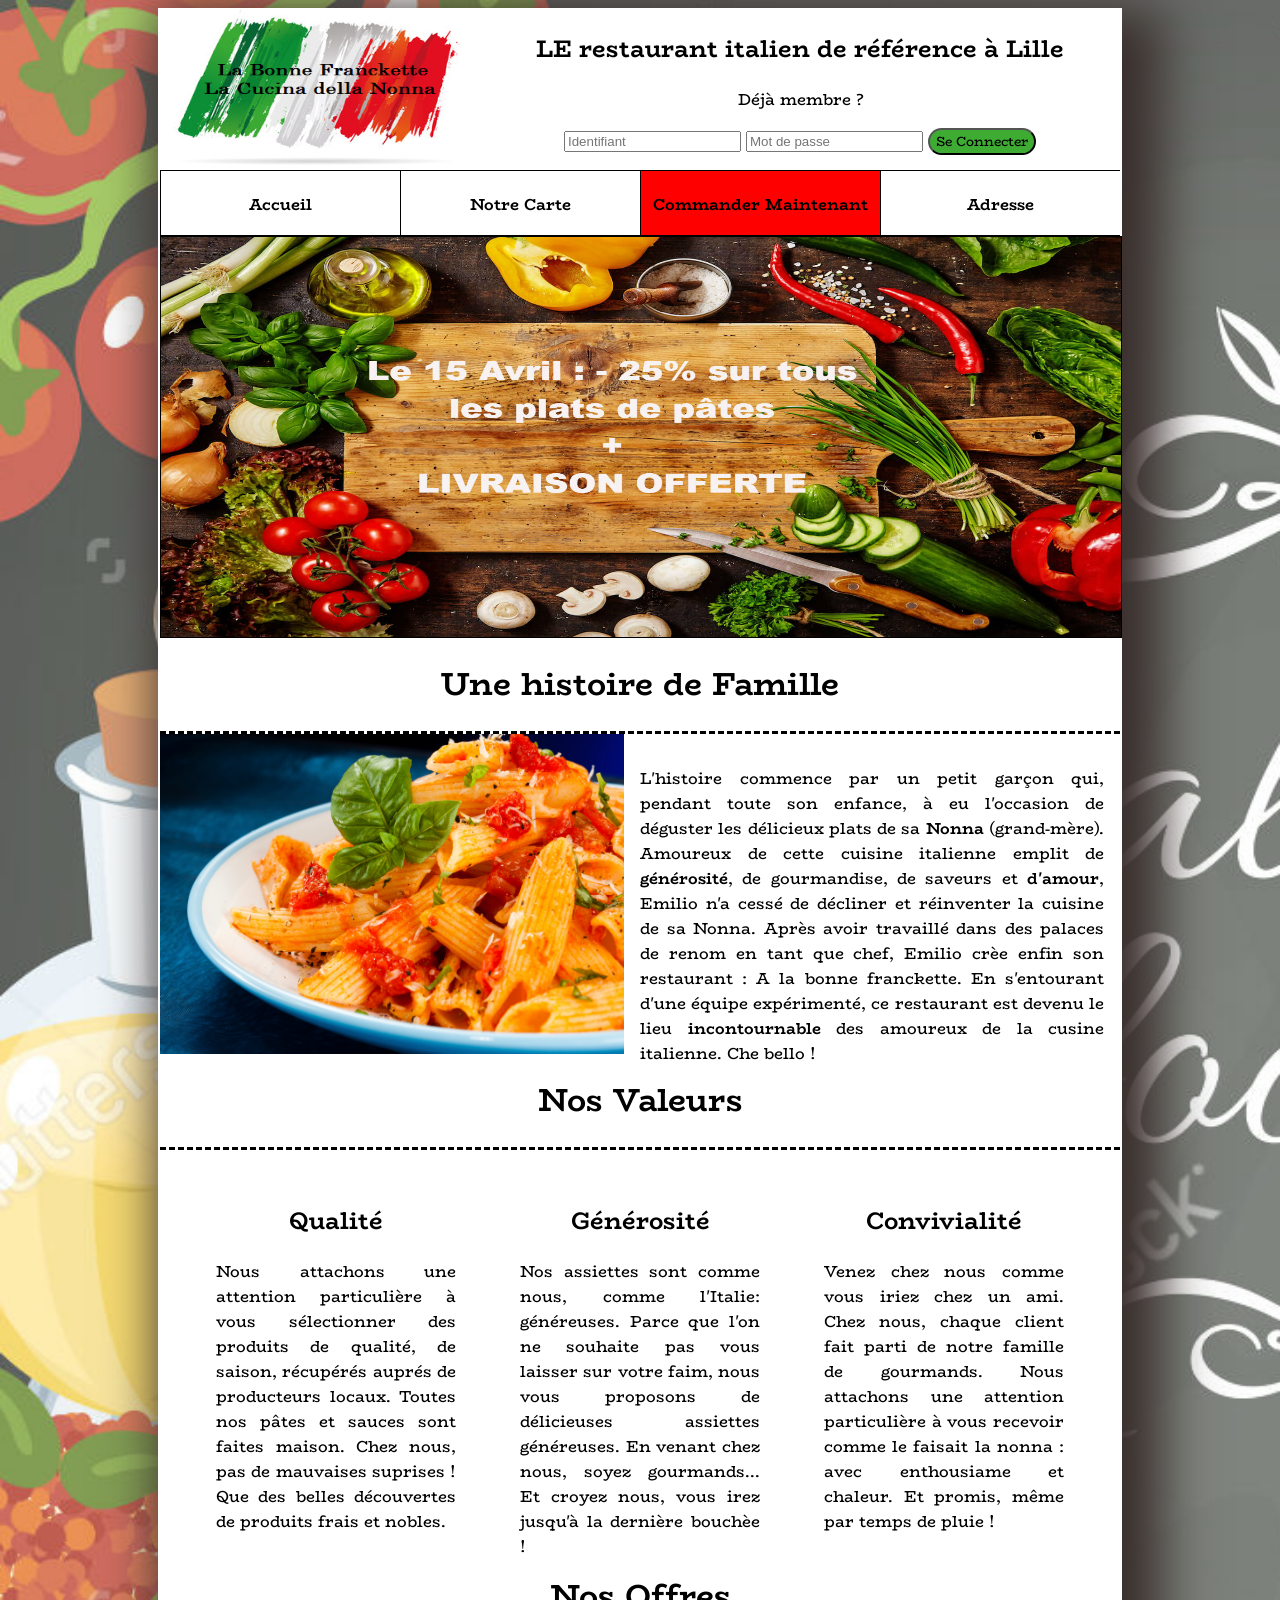
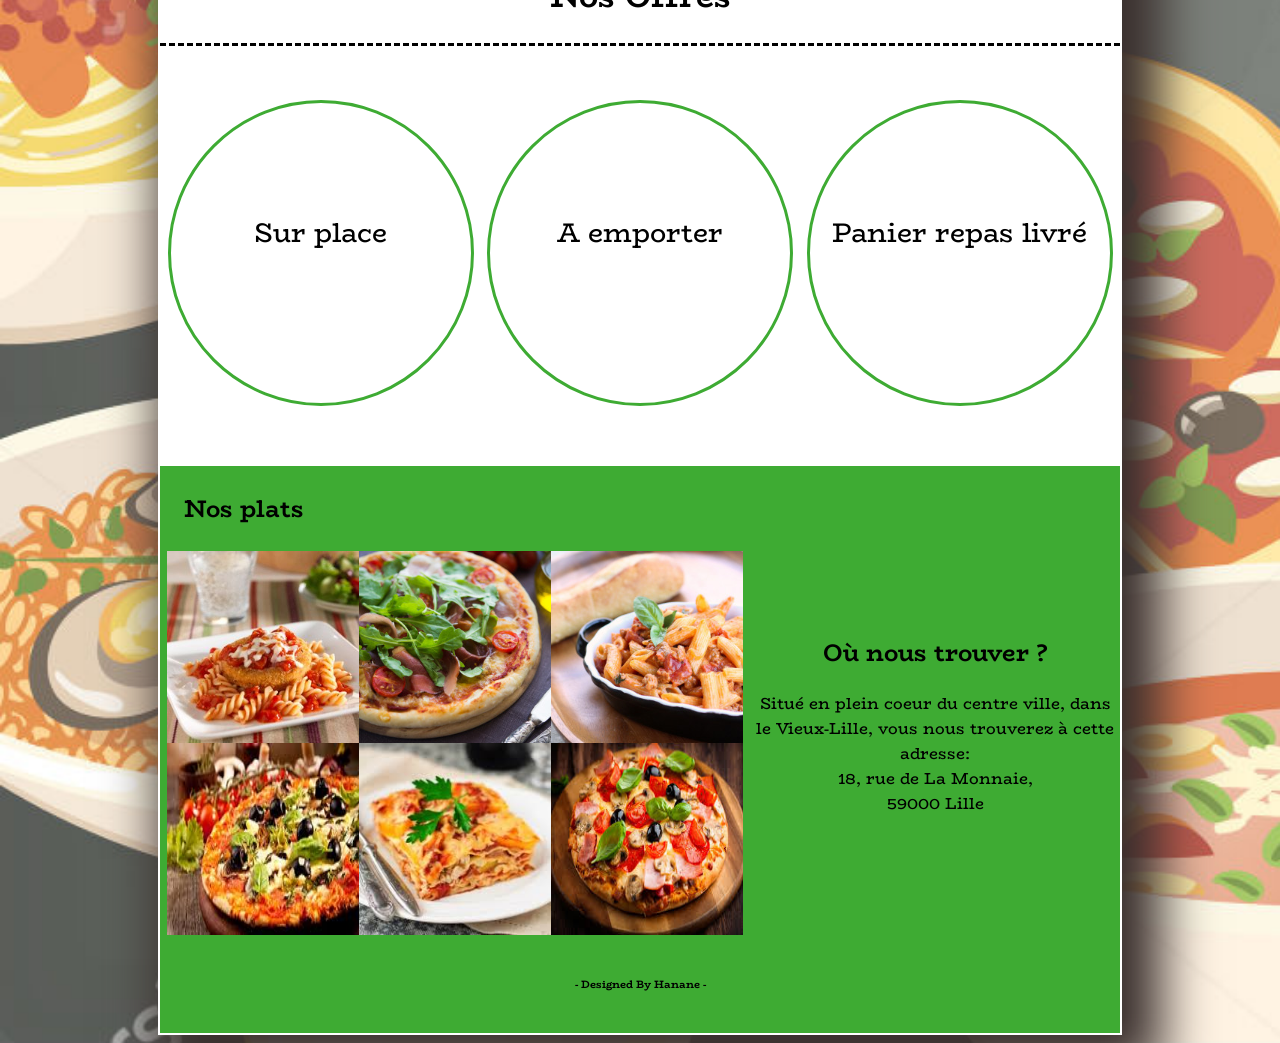
<file: index.html>
<!DOCTYPE html>
<html>
  <head>
    <link href="https://fonts.googleapis.com/css?family=BioRhyme" rel="stylesheet">
    <link rel="stylesheet" href="resto.css">
    <meta charset="utf-8">
    <title>Restaurant Italien</title>
  </head>
  <body>
    <center><div class="cadrePrincipal">
<div class="entete">
  <div class="logo">
    <img src="Images/logo.png" alt="Logo du restaurant" width="100%" height="100%">
  </div>
  <div class="authentification">
<h2>LE restaurant italien de référence à Lille</h2>
<p>Déjà membre ?</p>
<form method="post" action="pageCommande.html" method="post">
<input type="text" name="Pseudo" placeholder="Identifiant">
<input type="password" name="motDePasse" placeholder="Mot de passe">
<input type="submit" name="envoyer" value="Se Connecter" id="submit" >
  </div></form>
</div>
<div class="Menu">
  <div class="onglet1"><a href="RestaurantItalien.html" style="text-decoration:none; color: black">
<h4>Accueil</h4></a>
  </div>
  <div class="onglet2"><a href="menu.html"style="text-decoration:none; color: black">
<h4>Notre Carte</h4></a>
  </div>
  <div class="onglet3"><a href="commande.html"style="text-decoration:none; color: black">
<h4>Commander Maintenant</h4></a>
  </div>
  <div class="onglet4"><a href="contact.html"style="text-decoration:none; color: black">
<h4>Adresse</h4></a>
  </div>
</div>
<div class="banniere">
<img src="Images/banniere1.jpg" alt="image promotionelle" width="100%" height="100%">
</div>
<div class="histoire">
  <h1>Une histoire de Famille</h1>
</div>
<div class="Historique">
  <div class="imageHistorique">
    <img src="Images/pasta.jpg" alt="Plat de pâte" width="100%" height="100%">
  </div>
  <div class="textHistorique">
<p>L'histoire commence par un petit garçon qui, pendant toute son enfance, à eu l'occasion de déguster les délicieux plats de sa <strong>Nonna</strong> (grand-mère). Amoureux de cette cuisine italienne emplit de <strong>générosité</strong>, de gourmandise, de saveurs et <strong>d'amour</strong>, Emilio n'a cessé de décliner et réinventer la cuisine de sa Nonna. Après avoir travaillé dans des palaces de renom en tant que chef, Emilio crèe enfin son restaurant : A la bonne franckette.
En s'entourant d'une équipe expérimenté, ce restaurant est devenu le lieu <strong>incontournable</strong> des amoureux de la cusine italienne. Che bello ! </p>
  </div>
</div>
<div class="TitreValeur">
<h1>Nos Valeurs</h1>
</div>
<div class="valeurs">
  <div class="valeur1">
    <center><h2>Qualité</h2></center>
    <p>Nous attachons une attention particulière à vous sélectionner des produits de qualité, de saison, récupérés auprés de producteurs locaux. Toutes nos pâtes et sauces sont faites maison. Chez nous, pas de mauvaises suprises ! Que des belles découvertes de produits frais et nobles. </p>
  </div>
  <div class="valeur2">
    <center><h2>Générosité</h2></center>
    <p>Nos assiettes sont comme nous, comme l'Italie: généreuses. Parce que l'on ne souhaite pas vous laisser sur votre faim, nous vous proposons de délicieuses assiettes généreuses. En venant chez nous, soyez gourmands... Et croyez nous, vous irez jusqu'à la dernière bouchèe !</p>
  </div>
  <div class="valeur3">
    <center><h2>Convivialité</h2></center>
    <p>Venez chez nous comme vous iriez chez un ami. Chez nous, chaque client fait parti de notre famille de gourmands. Nous attachons une attention particulière à vous recevoir comme le faisait la nonna : avec enthousiame et chaleur. Et promis, même par temps de pluie !</p>
  </div>
</div>
<div class="titreOffre">
  <h1>Nos Offres</h1>
</div>
<div class="offre">
<div class="offre1">  <a href="menu.html"style="text-decoration:none; color:black;">
<br/><br/><p>Sur place</p></a>
  </div>
  <div class="offre2"><a href="menu.html"style="text-decoration:none; color:black;">
<br/><br/><p>A emporter</p></a>
  </div>
  <div class="offre3"><a href="menu.html"style="text-decoration:none; color:black;">
<br/><br/><p>Panier repas livré</p></a>
  </div>
</div>
<h2 id="plats">Nos plats</h2>
<div class="footer">

  <div class="imageFoot">

    <div class="foot1">
      <img src="Images/pate3.jpg" alt="photo de pâte" width="100%" height="100%">
    </div>
    <div class="foot2">
      <img src="Images/pizza.jpg" alt="photo de pizza"width="100%" height="100%">
    </div>
    <div class="foot3">
      <img src="Images/pate.jpg" alt="photo de pâtes"width="100%" height="100%">
    </div>
    <div class="foot4">
      <img src="Images/pizza2.jpg" alt="photo de pâtes"width="100%" height="100%">
    </div>
    <div class="foot5">
      <img src="Images/lasagne.jpg" alt="photo de pâtes"width="100%" height="100%">
    </div>
    <div class="foot6">
     <img src="Images/pizza3.jpg" alt="photo de pâtes"width="100%" height="100%">
    </div>
  </div>
  <div class="information">
    <h2 style="text-align:center"; "font-family:'BioRhyme', serif;">Où nous trouver ?</h2>
Situé en plein coeur du centre ville, dans le Vieux-Lille, vous nous trouverez à cette adresse:
<br/>18, rue de La Monnaie,<br/>59000 Lille
  </div>
</div>
<div class="signature">
  <h6>- Designed By Hanane -</h6>
</div>
    </div></center>
  </body>
</html>
</file>
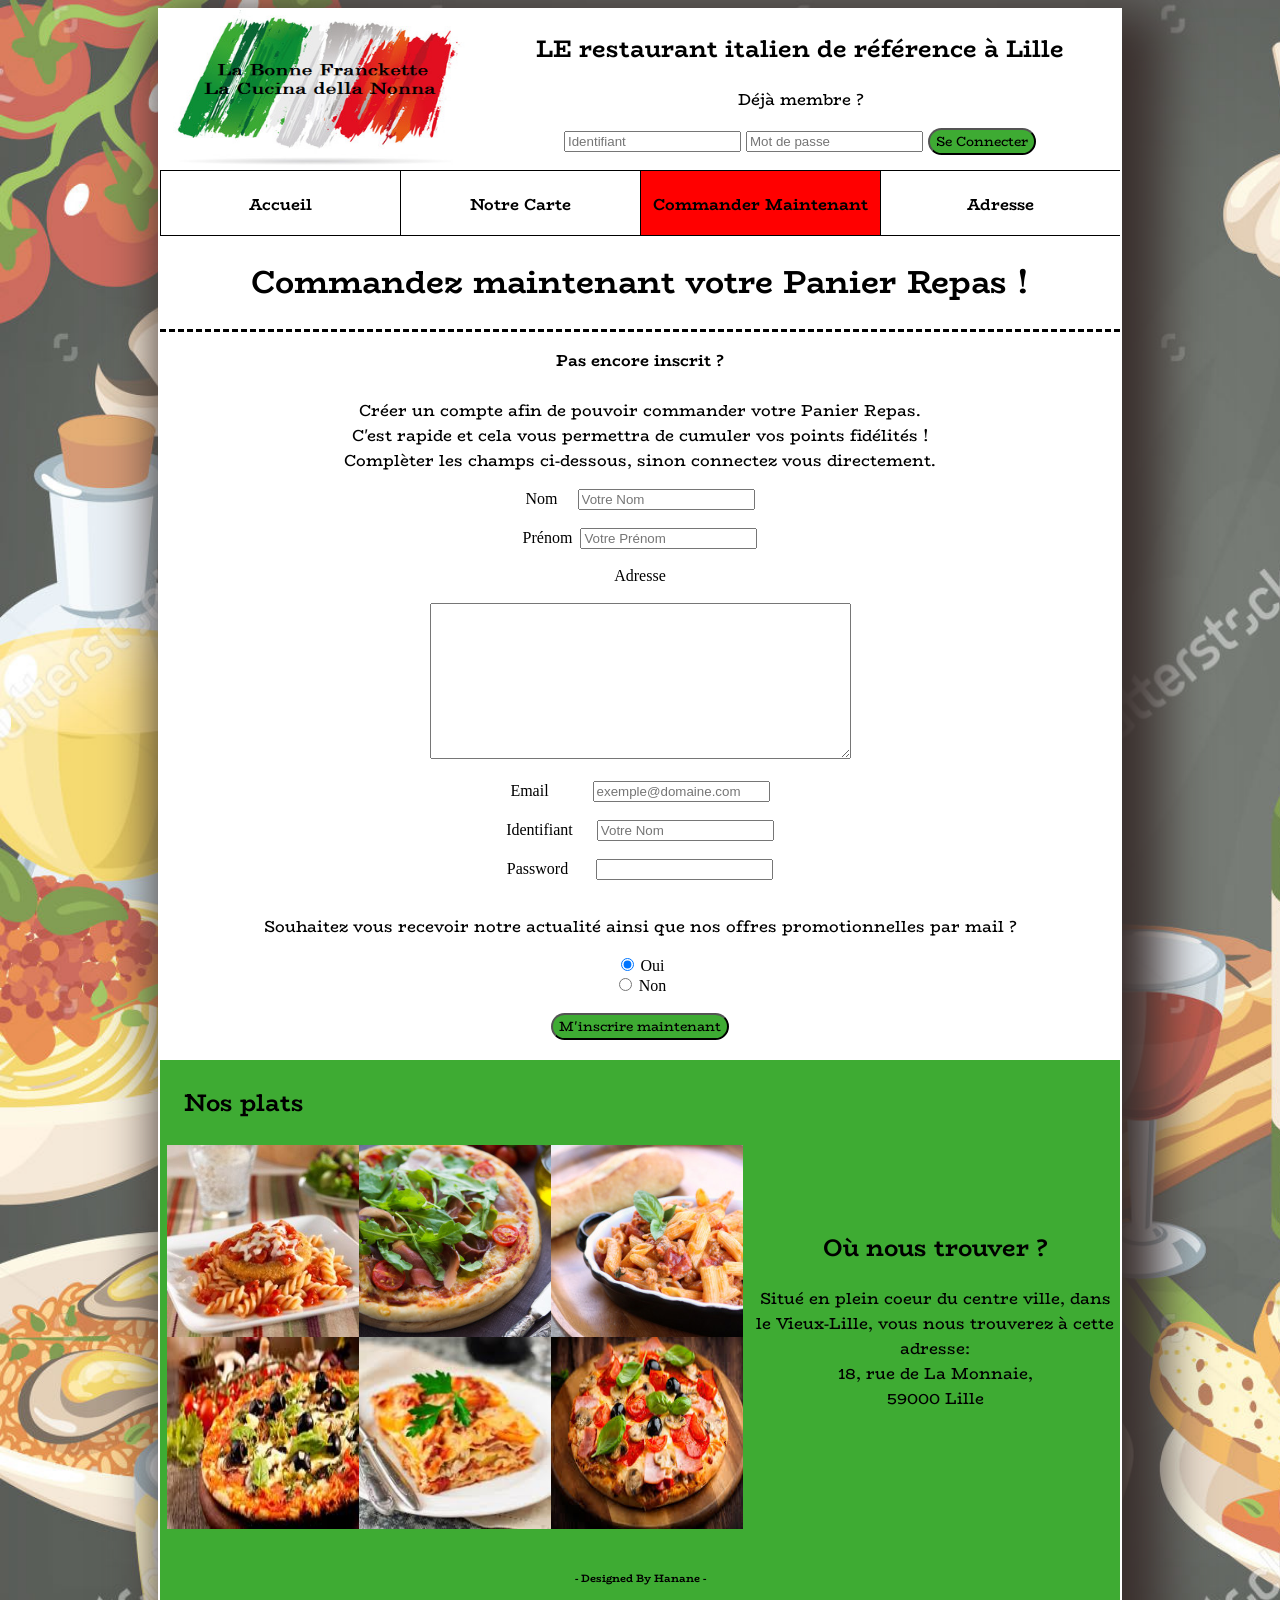
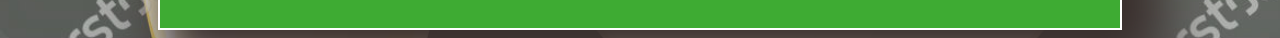
<file: commande.html>
<!DOCTYPE html>
<html>
  <head>
    <link href="https://fonts.googleapis.com/css?family=BioRhyme" rel="stylesheet">
    <link rel="stylesheet" href="commande.css">
    <meta charset="utf-8">
    <title>Restaurant Italien</title>
  </head>
  <body>
    <center><div class="cadrePrincipal">
<div class="entete">
  <div class="logo">
    <img src="Images/logo.png" alt="Logo du restaurant" width="100%" height="100%">
  </div>
  <div class="authentification">
<h2>LE restaurant italien de référence à Lille</h2>
<p>Déjà membre ?</p>
<form method="post" action="pageCommande.html" method="post">
<input type="text" name="Pseudo" placeholder="Identifiant">
<input type="password" name="motDePasse" placeholder="Mot de passe">
<input type="submit" name="envoyer" value="Se Connecter" id="submit" >
  </div></form>
</div>
<div class="Menu">
  <div class="onglet1"><a href="RestaurantItalien.html" style="text-decoration:none; color: black">
<h4>Accueil</h4></a>
  </div>
  <div class="onglet2"><a href="menu.html"style="text-decoration:none; color: black">
<h4>Notre Carte</h4></a>
  </div>
  <div class="onglet3"><a href="commande.html"style="text-decoration:none; color: black">
<h4>Commander Maintenant</h4></a>
  </div>
  <div class="onglet4"><a href="contact.html"style="text-decoration:none; color: black">
<h4>Adresse</h4></a>
  </div>
</div>
<!-- FIN DU HEADER-->
<div class="commande">
  <h1>Commandez maintenant votre Panier Repas ! </h1>
</div>
<p><strong>Pas encore inscrit ?</strong><br/><br/>
Créer un compte afin de pouvoir commander votre Panier Repas. <br/>C'est rapide et cela vous permettra de cumuler vos points fidélités !<br/> Complèter les champs ci-dessous, sinon connectez vous directement. </p>
<form method="post" action="pageCommande.html" method="post">
  <label>Nom</label>&nbsp;&nbsp;&nbsp;&nbsp;
  <input type="text" name="pseudo" placeholder="Votre Nom" required  />
  <br/><br/>
  <label>Prénom</label>&nbsp;
  <input type="text" name="pseudo" placeholder="Votre Prénom" required/>
  <br/><br
  <label>Adresse</label><br/><br/>
  <textarea name="message" id="message" rows="10" cols="50"></textarea>
  <br/><br/>
  <label>Email</label>&nbsp;&nbsp;&nbsp;&nbsp;&nbsp;&nbsp;&nbsp;&nbsp;&nbsp;&nbsp;
  <input type="email" name="pseudo" placeholder="exemple@domaine.com" required />
  <br/><br/>
  <label>Identifiant</label>&nbsp;&nbsp;&nbsp;&nbsp;&nbsp;
  <input type="text" name="pseudo" placeholder="Votre Nom" required />
  <br/><br/>
  <label>Password</label>&nbsp;&nbsp;&nbsp;&nbsp;&nbsp;&nbsp;
  <input type="password" name="password" required/>
  <br/><br/>
  <p>Souhaitez vous recevoir notre actualité ainsi que nos offres promotionnelles par mail ?</p>
  <input type="radio" name="travail" value="Oui" id="Oui" checked /> <label for="Oui">Oui</label><br />
  <input type="radio" name="travail" value="Non" id="Non" /> <label for="Non">Non</label><br /><br/>

  <input type="submit" value="M'inscrire maintenant" id="bouton">
</form>
<h2 id="plats">Nos plats</h2>
<div class="footer">

  <div class="imageFoot">

    <div class="foot1">
      <img src="Images/pate3.jpg" alt="photo de pâte" width="100%" height="100%">
    </div>
    <div class="foot2">
      <img src="Images/pizza.jpg" alt="photo de pizza"width="100%" height="100%">
    </div>
    <div class="foot3">
      <img src="Images/pate.jpg" alt="photo de pâtes"width="100%" height="100%">
    </div>
    <div class="foot4">
      <img src="Images/pizza2.jpg" alt="photo de pâtes"width="100%" height="100%">
    </div>
    <div class="foot5">
      <img src="Images/lasagne.jpg" alt="photo de pâtes"width="100%" height="100%">
    </div>
    <div class="foot6">
     <img src="Images/pizza3.jpg" alt="photo de pâtes"width="100%" height="100%">
    </div>
  </div>
  <div class="information">
    <h2 style="text-align:center"; "font-family:'BioRhyme', serif;">Où nous trouver ?</h2>
Situé en plein coeur du centre ville, dans le Vieux-Lille, vous nous trouverez à cette adresse:
<br/>18, rue de La Monnaie,<br/>59000 Lille
  </div>
</div>
<div class="signature">
  <h6>- Designed By Hanane -</h6>
</div>
    </div></center>
  </body>
</html>
</file>
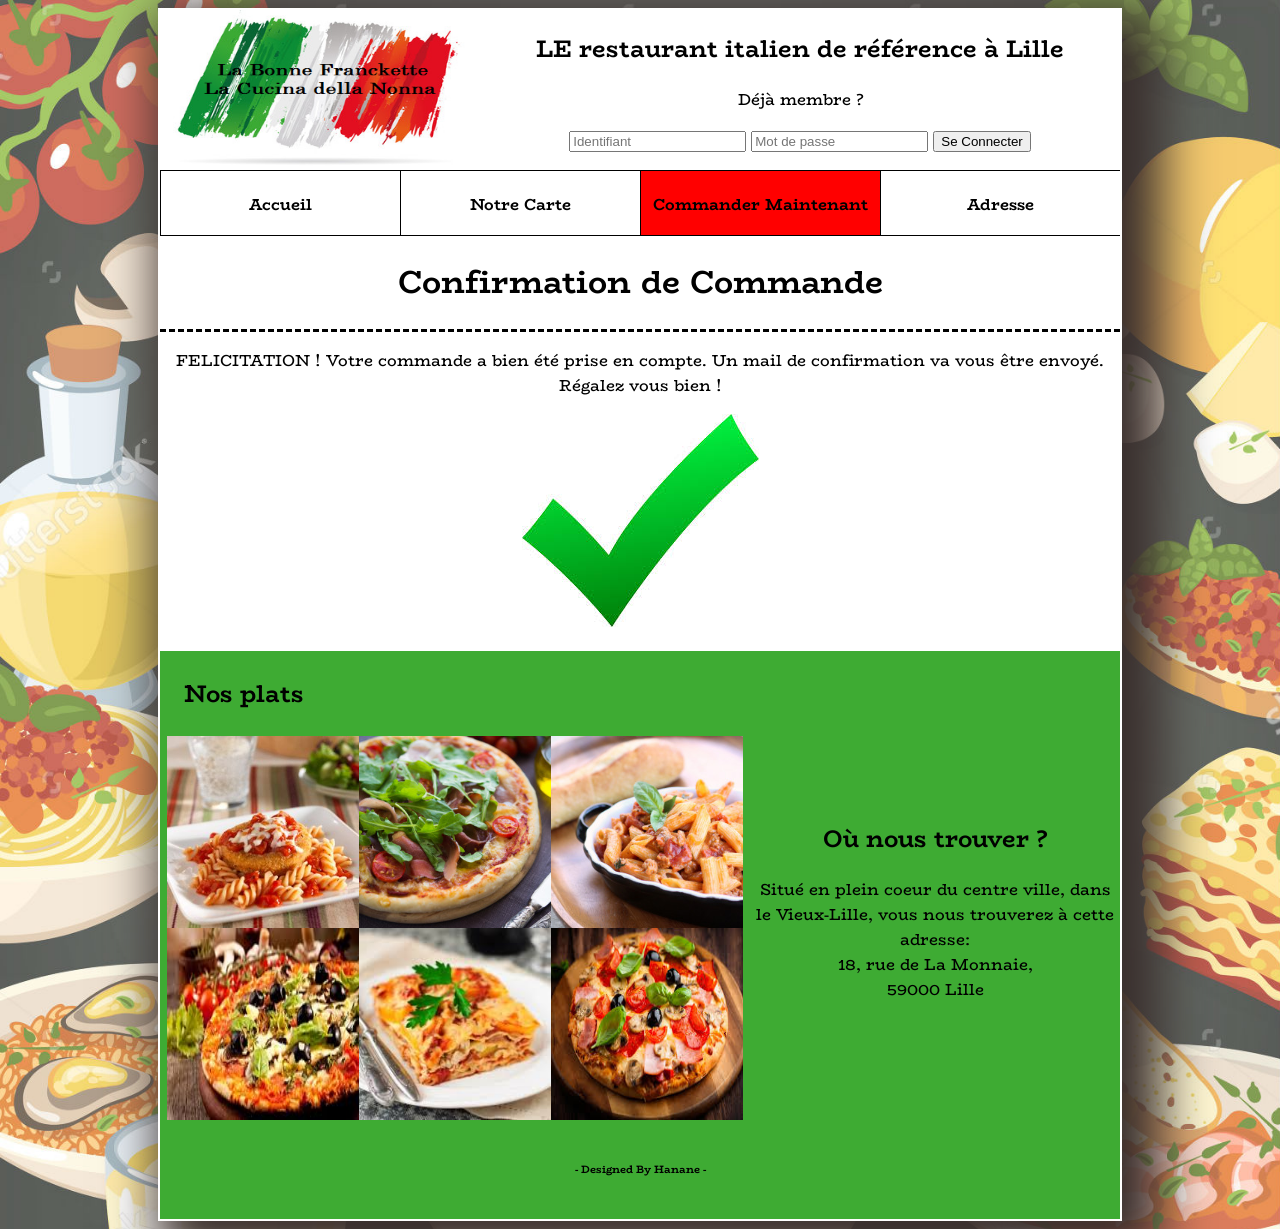
<file: confirmation.html>
<!DOCTYPE html>
<html>
  <head>
    <link href="https://fonts.googleapis.com/css?family=BioRhyme" rel="stylesheet">
    <link rel="stylesheet" href="confirmation.css">
    <meta charset="utf-8">
    <title>Restaurant Italien</title>
  </head>
  <body>
    <center><div class="cadrePrincipal">
<div class="entete">
  <div class="logo">
    <img src="Images/logo.png" alt="Logo du restaurant" width="100%" height="100%">
  </div>
  <div class="authentification">
<h2>LE restaurant italien de référence à Lille</h2>
<p>Déjà membre ?</p>
<form method="post" action="pageCommande.html" method="post">
<input type="text" name="Pseudo" placeholder="Identifiant">
<input type="password" name="motDePasse" placeholder="Mot de passe">
<input type="submit" name="envoyer" value="Se Connecter" id="submit" >
  </div></form>
</div>
<div class="Menu">
  <div class="onglet1"><a href="RestaurantItalien.html" style="text-decoration:none; color: black">
<h4>Accueil</h4></a>
  </div>
  <div class="onglet2"><a href="menu.html"style="text-decoration:none; color: black">
<h4>Notre Carte</h4></a>
  </div>
  <div class="onglet3"><a href="commande.html"style="text-decoration:none; color: black">
<h4>Commander Maintenant</h4></a>
  </div>
  <div class="onglet4"><a href="contact.html"style="text-decoration:none; color: black">
<h4>Adresse</h4></a>
  </div>
</div>
    <div class="confirm">
      <h1>Confirmation de Commande</h1>
    </div>
    <p>FELICITATION ! Votre commande a bien été prise en compte. Un mail de confirmation va vous être envoyé. Régalez vous bien ! </p>
    <center><img src="Images/check.jpg" alt="image check"></center>
    <h2 id="plats">Nos plats</h2>
    <div class="footer">

      <div class="imageFoot">

        <div class="foot1">
          <img src="Images/pate3.jpg" alt="photo de pâte" width="100%" height="100%">
        </div>
        <div class="foot2">
          <img src="Images/pizza.jpg" alt="photo de pizza"width="100%" height="100%">
        </div>
        <div class="foot3">
          <img src="Images/pate.jpg" alt="photo de pâtes"width="100%" height="100%">
        </div>
        <div class="foot4">
          <img src="Images/pizza2.jpg" alt="photo de pâtes"width="100%" height="100%">
        </div>
        <div class="foot5">
          <img src="Images/lasagne.jpg" alt="photo de pâtes"width="100%" height="100%">
        </div>
        <div class="foot6">
         <img src="Images/pizza3.jpg" alt="photo de pâtes"width="100%" height="100%">
        </div>
      </div>
      <div class="information">
        <h2 style="text-align:center"; "font-family:'BioRhyme', serif;">Où nous trouver ?</h2>
    Situé en plein coeur du centre ville, dans le Vieux-Lille, vous nous trouverez à cette adresse:
    <br/>18, rue de La Monnaie,<br/>59000 Lille
      </div>
    </div>
    <div class="signature">
      <h6>- Designed By Hanane -</h6>
    </div>
        </div></center>
  </body>
</html>
</file>
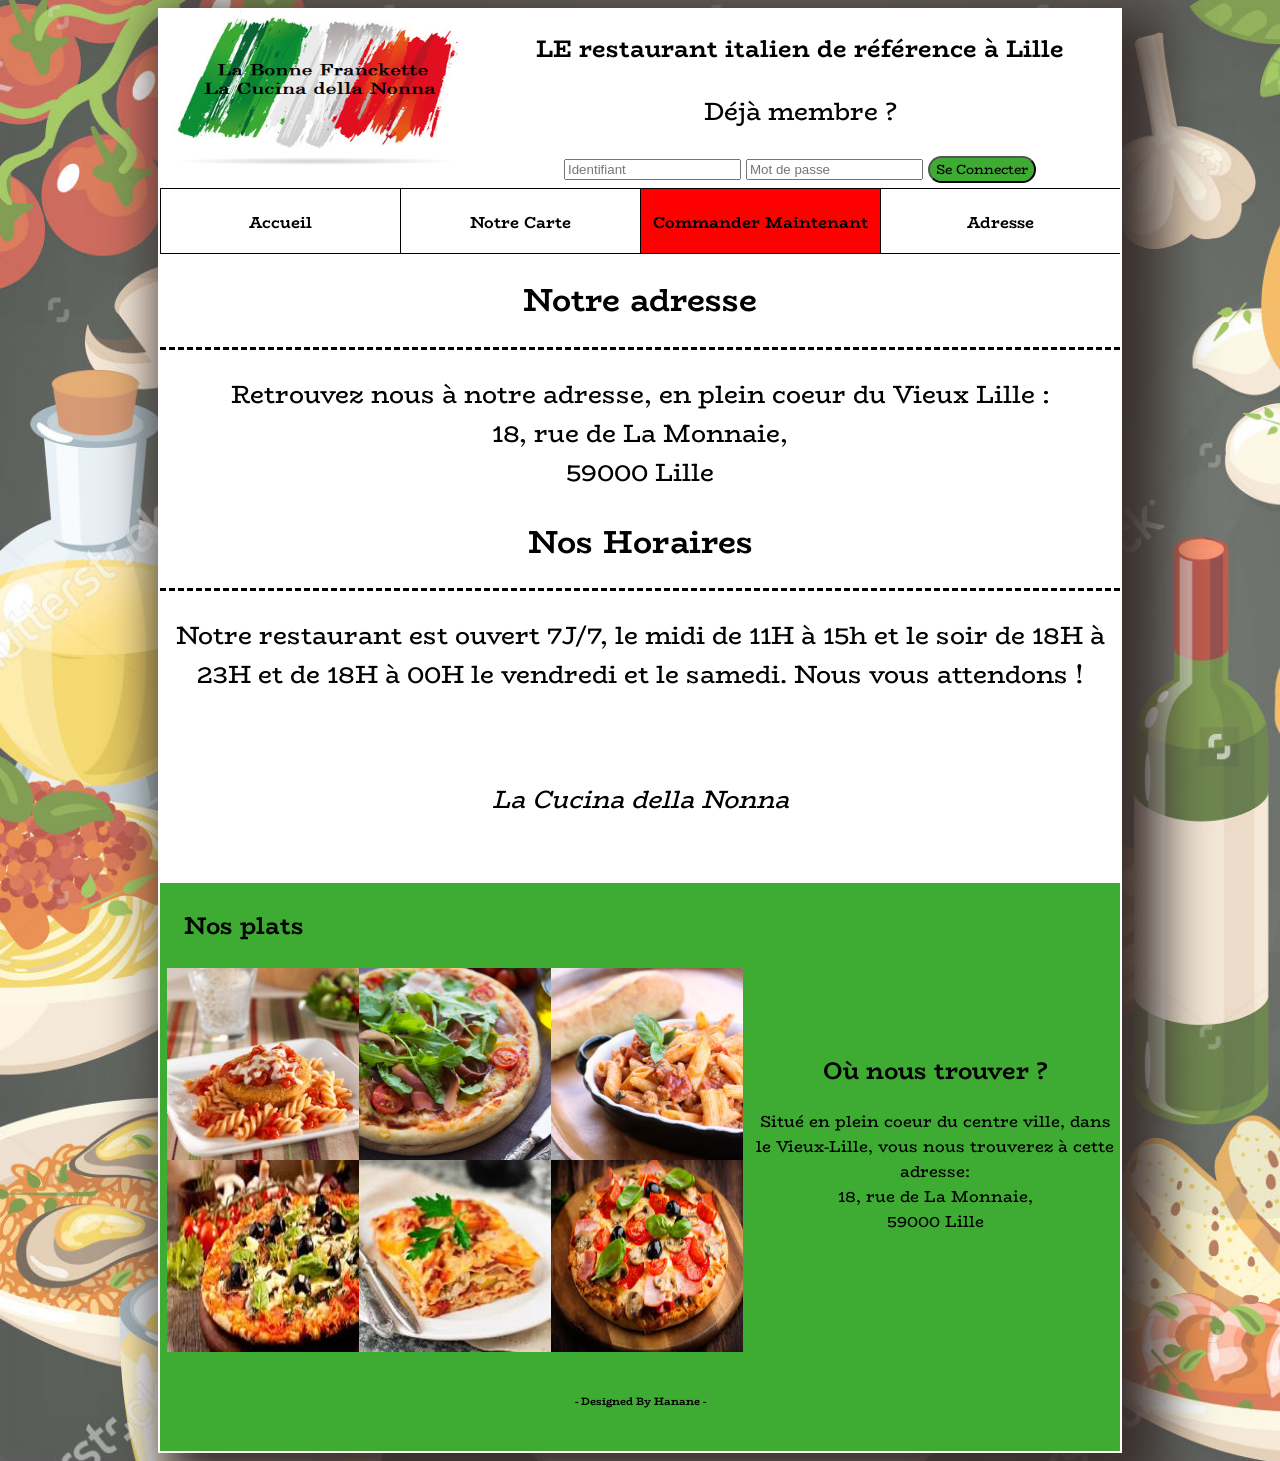
<file: contact.html>
<!DOCTYPE html>
<html>
  <head>
    <link href="https://fonts.googleapis.com/css?family=BioRhyme" rel="stylesheet">
    <link rel="stylesheet" href="contact.css">
    <meta charset="utf-8">
    <title>Restaurant Italien</title>
  </head>
  <body>
    <center><div class="cadrePrincipal">
<div class="entete">
  <div class="logo">
    <img src="Images/logo.png" alt="Logo du restaurant" width="100%" height="100%">
  </div>
  <div class="authentification">
<h2>LE restaurant italien de référence à Lille</h2>
<p>Déjà membre ?</p>
<form method="post" action="pageCommande.html" method="post">
<input type="text" name="Pseudo" placeholder="Identifiant">
<input type="password" name="motDePasse" placeholder="Mot de passe">
<input type="submit" name="envoyer" value="Se Connecter" id="submit" >
  </div></form>
</div>
<br/>
<div class="Menu">
  <div class="onglet1"><a href="RestaurantItalien.html" style="text-decoration:none; color: black">
<h4>Accueil</h4></a>
  </div>
  <div class="onglet2"><a href="menu.html"style="text-decoration:none; color: black">
<h4>Notre Carte</h4></a>
  </div>
  <div class="onglet3"><a href="commande.html"style="text-decoration:none; color: black">
<h4>Commander Maintenant</h4></a>
  </div>
  <div class="onglet4"><a href="contact.html"style="text-decoration:none; color: black">
<h4>Adresse</h4></a>
  </div>
</div>

<div class="adresse">
    <h1>Notre adresse</h1>
</div>
  <p>Retrouvez nous à notre adresse, en plein coeur du Vieux Lille :<br/>
    18, rue de La Monnaie,<br/>
  59000 Lille</p>
  <div class="horaire">
    <h1>Nos Horaires</h1>
  </div>
  <p>Notre restaurant est ouvert 7J/7, le midi de 11H à 15h et le soir de 18H à 23H et de 18H à 00H le vendredi et le samedi. Nous vous attendons !</p>
  <br/><br/><p><em>La Cucina della Nonna</em><br/><br/>
  <h2 id="plats">Nos plats</h2>
  <div class="footer">

    <div class="imageFoot">

      <div class="foot1">
        <img src="Images/pate3.jpg" alt="photo de pâte" width="100%" height="100%">
      </div>
      <div class="foot2">
        <img src="Images/pizza.jpg" alt="photo de pizza"width="100%" height="100%">
      </div>
      <div class="foot3">
        <img src="Images/pate.jpg" alt="photo de pâtes"width="100%" height="100%">
      </div>
      <div class="foot4">
        <img src="Images/pizza2.jpg" alt="photo de pâtes"width="100%" height="100%">
      </div>
      <div class="foot5">
        <img src="Images/lasagne.jpg" alt="photo de pâtes"width="100%" height="100%">
      </div>
      <div class="foot6">
       <img src="Images/pizza3.jpg" alt="photo de pâtes"width="100%" height="100%">
      </div>
    </div>
    <div class="information">
      <h2 style="text-align:center"; "font-family:'BioRhyme', serif;">Où nous trouver ?</h2>
  Situé en plein coeur du centre ville, dans le Vieux-Lille, vous nous trouverez à cette adresse:
  <br/>18, rue de La Monnaie,<br/>59000 Lille
    </div>
  </div>
  <div class="signature">
    <h6>- Designed By Hanane -</h6>
  </div>
      </div></center>
  </body>
</html>
</file>
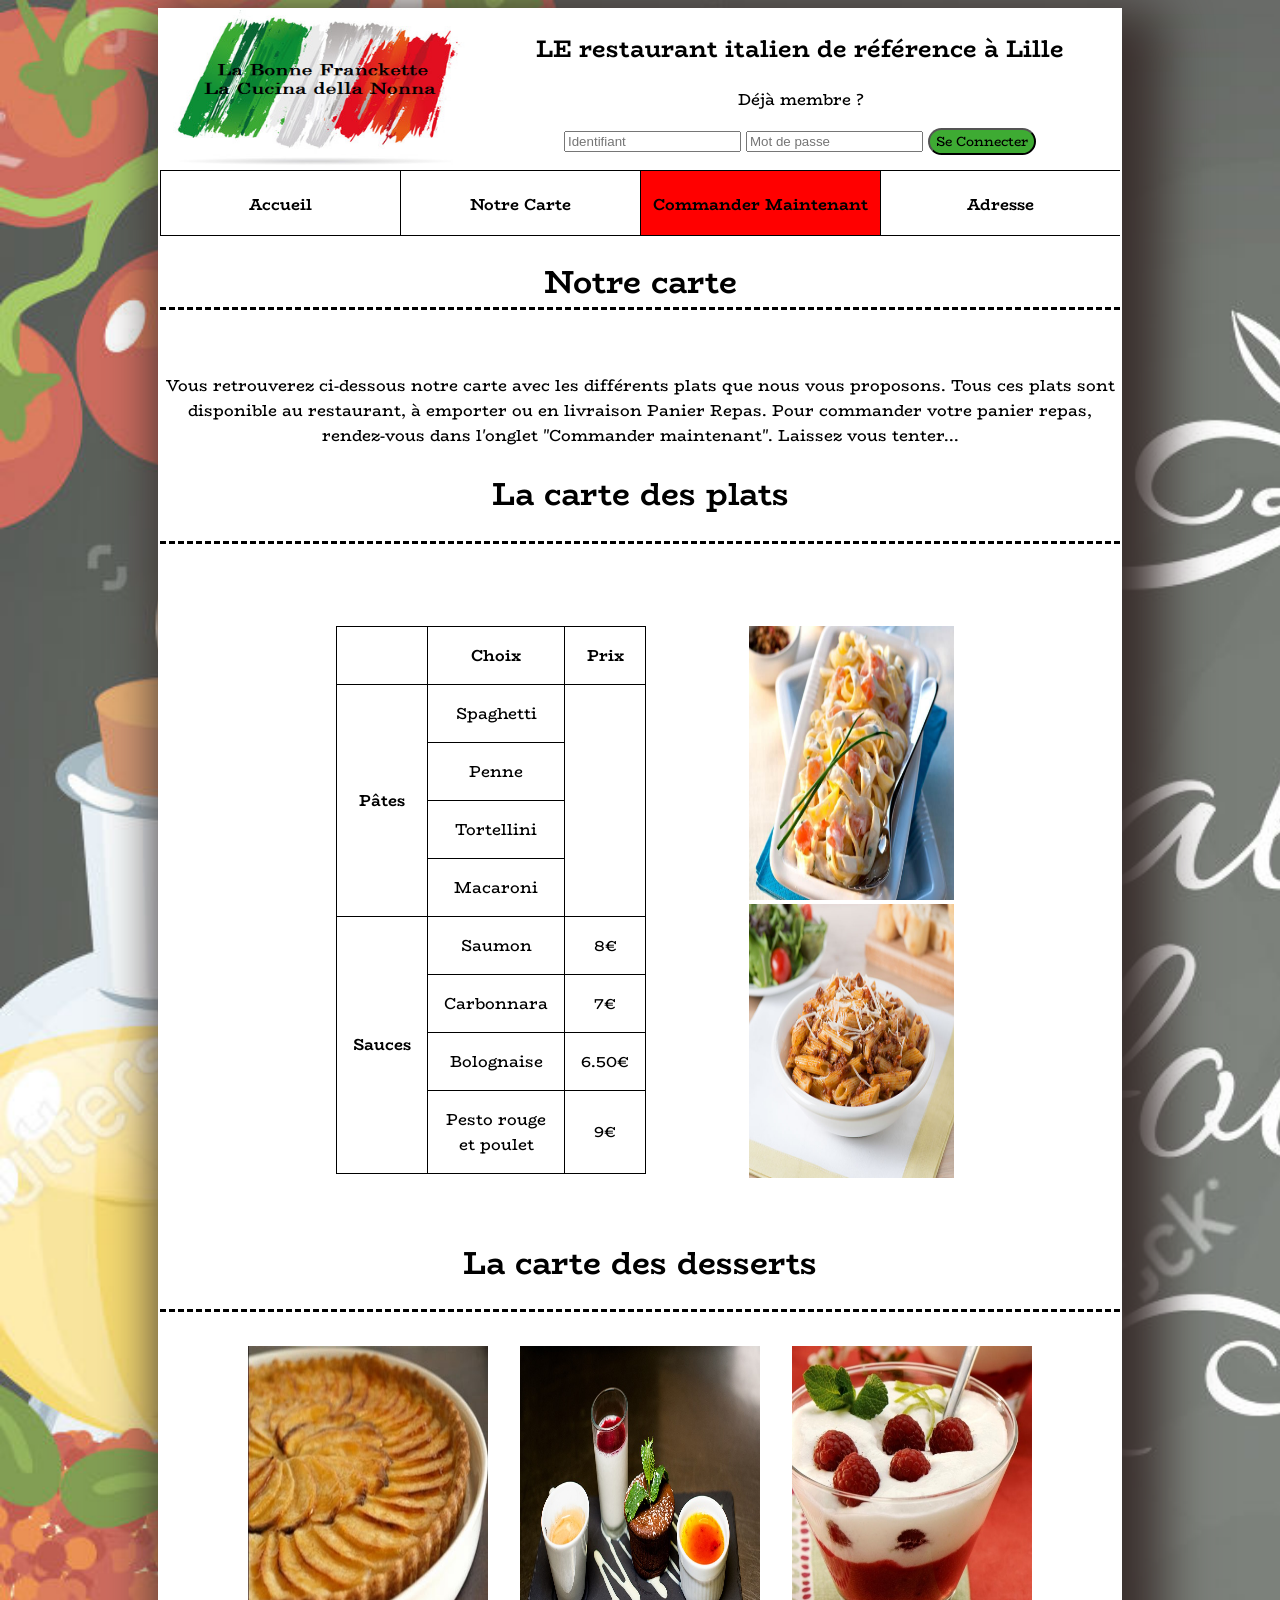
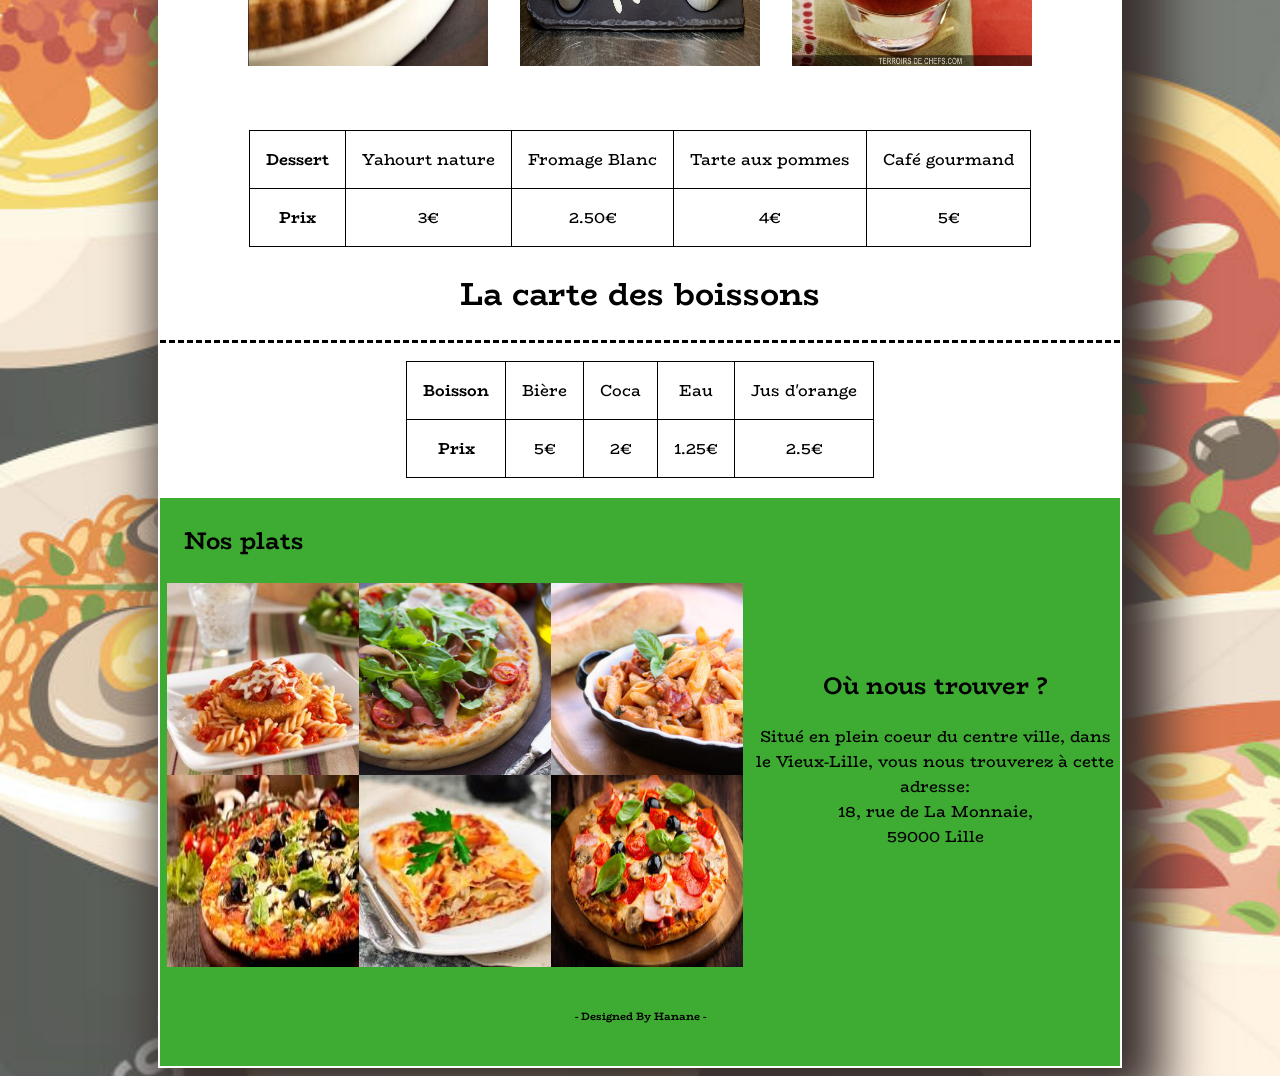
<file: menu.html>
<!DOCTYPE html>
<html>
  <head>
    <link href="https://fonts.googleapis.com/css?family=BioRhyme" rel="stylesheet">
    <link rel="stylesheet" href="menu.css">
    <meta charset="utf-8">
    <title>Restaurant Italien</title>
  </head>
  <body>
    <center><div class="cadrePrincipal">
<div class="entete">
  <div class="logo">
    <img src="Images/logo.png" alt="Logo du restaurant" width="100%" height="100%">
  </div>
  <div class="authentification">
<h2>LE restaurant italien de référence à Lille</h2>
<p>Déjà membre ?</p>
<form method="post" action="pageCommande.html" method="post">
<input type="text" name="Pseudo" placeholder="Identifiant">
<input type="password" name="motDePasse" placeholder="Mot de passe">
<input type="submit" name="envoyer" value="Se Connecter" id="submit" >
  </div></form>
</div>
<div class="Menu">
  <div class="onglet1"><a href="RestaurantItalien.html" style="text-decoration:none; color: black">
<h4>Accueil</h4></a>
  </div>
  <div class="onglet2"><a href="menu.html"style="text-decoration:none; color: black">
<h4>Notre Carte</h4></a>
  </div>
  <div class="onglet3"><a href="commande.html"style="text-decoration:none; color: black">
<h4>Commander Maintenant</h4></a>
  </div>
  <div class="onglet4"><a href="contact.html"style="text-decoration:none; color: black">
<h4>Adresse</h4></a>
  </div>
</div>
<!-- MENUS-->
<div class="entete2">
   <h1 id="enteteTitre">Notre carte</h1><br/>
  <p>Vous retrouverez ci-dessous notre carte avec les différents plats que nous vous proposons. Tous ces plats sont disponible au restaurant, à emporter ou en livraison Panier Repas. Pour commander votre panier repas, rendez-vous dans l'onglet "Commander maintenant". Laissez vous tenter...</p>
</div>
<!--CARTE DES PLATS-->
<div class="cartePlat">
  <h1>La carte des plats</h1>
</div>
<!--TABLEAU -->
<br/>
<div class="ensembleTable">
<div class="tableaudesplats">
<center><table class="tableauPlat">
  <thead>
    <th></th>
    <th>Choix</th>
    <th>Prix</th>
  </thead>
  <tbody>
    <tr>
      <th rowspan="4">Pâtes</th>
      <td>Spaghetti</td>
      <td rowspan="4"></td>
    </tr>
    <tr>
      <td>Penne</td>
    </tr>
    <tr>
      <td>Tortellini</td>
    </tr>
    <tr>
      <td>Macaroni</td>
    </tr>
    <tr>
      <th rowspan="4">Sauces</th>
      <td>Saumon</td>
      <td>8€</td>
    </tr>
    <tr>
      <td>Carbonnara</td>
      <td>7€</td>
    </tr>
    <tr>
      <td>Bolognaise</td>
      <td>6.50€</td>
    </tr>
    <tr>
      <td>Pesto rouge et poulet</td>
      <td>9€</td>
    </tr>
</tbody>

</table></center>
</div>
<div class="photPlat">
  <img src="Images/patesaumon.jpg" alt="image de pâtes aux saumons" width="50%" height="50%"><br/>
  <img src="Images/pennebolo.jpg" alt="pâtes bolognaise" width="50%" height="50%">
</div>
</div>
<!--CARTE DES DESSERTS-->
<div class="cartePlat">
  <h1>La carte des desserts</h1>
</div>
<!--TABLEAU-->
<br/>
<div class="photoDessert">
  <div class="dessert1">
    <img src="Images/tarte.jpg" alt="photo tarte aux pommes" width="100%" height="100%">
  </div>
  <div class="dessert2">
    <img src="Images/cafe.jpg" alt="photo café gourmand"width="100%" height="100%" >
  </div>
  <div class="dessert3">
    <img src="Images/fromage.jpg" alt="fromage blanc"width="100%" height="100%" >
  </div>
</div>
<center><table class="tableauPlat">
  <tbody>
    <tr>
      <th>Dessert</th>
      <td>Yahourt nature</td>
      <td>Fromage Blanc</td>
      <td>Tarte aux pommes</td>
      <td>Café gourmand</td>
    </tr>
    <tr>
      <th>Prix</th>
      <td>3€</td>
      <td>2.50€</td>
      <td>4€</td>
      <td>5€</td>
    </tr>
</tbody>
</table></center>
<!--CARTE DES BOISSONS-->
<div class="cartePlat">
  <h1>La carte des boissons</h1>
</div>
<!--TABLEAU-->
<br/>
<center><table class="tableauPlat">
  <tbody>
    <tr>
      <th>Boisson</th>
      <td>Bière</td>
      <td>Coca</td>
      <td>Eau</td>
      <td>Jus d'orange</td>
    </tr>
    <tr>
      <th>Prix</th>
      <td>5€</td>
      <td>2€</td>
      <td>1.25€</td>
      <td>2.5€</td>
    </tr>
</tbody>

</table></center>
<!-- FOOTER-->
<h2 id="plats">Nos plats</h2>
<div class="footer">

  <div class="imageFoot">

    <div class="foot1">
      <img src="Images/pate3.jpg" alt="photo de pâte" width="100%" height="100%">
    </div>
    <div class="foot2">
      <img src="Images/pizza.jpg" alt="photo de pizza"width="100%" height="100%">
    </div>
    <div class="foot3">
      <img src="Images/pate.jpg" alt="photo de pâtes"width="100%" height="100%">
    </div>
    <div class="foot4">
      <img src="Images/pizza2.jpg" alt="photo de pâtes"width="100%" height="100%">
    </div>
    <div class="foot5">
      <img src="Images/lasagne.jpg" alt="photo de pâtes"width="100%" height="100%">
    </div>
    <div class="foot6">
     <img src="Images/pizza3.jpg" alt="photo de pâtes"width="100%" height="100%">
    </div>
  </div>
  <div class="information">
    <h2 style="text-align:center"; "font-family:'BioRhyme', serif;">Où nous trouver ?</h2>
Situé en plein coeur du centre ville, dans le Vieux-Lille, vous nous trouverez à cette adresse:
<br/>18, rue de La Monnaie,<br/>59000 Lille
  </div>
</div>
<div class="signature">
  <h6>- Designed By Hanane -</h6>
</div>
    </div></center>
  </body>
</html>
</file>
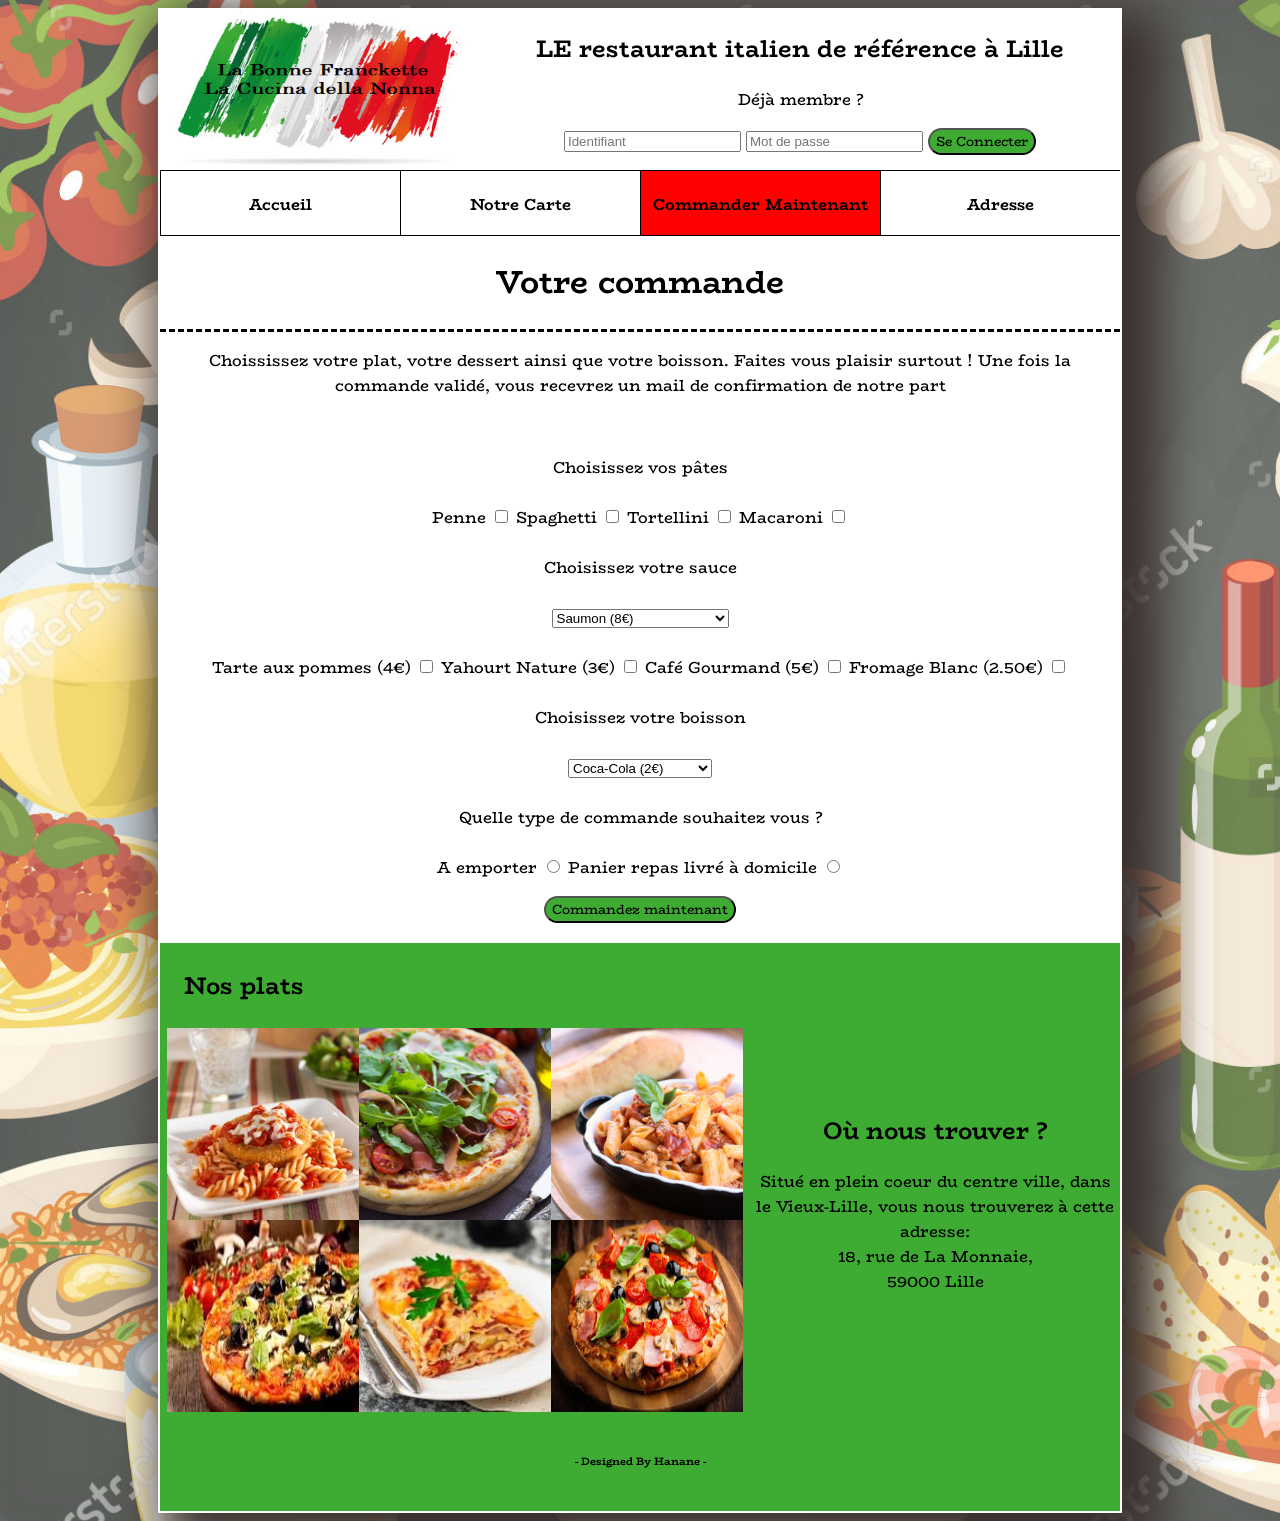
<file: pageCommande.html>
<!DOCTYPE html>
<html>
  <head>
    <link href="https://fonts.googleapis.com/css?family=BioRhyme" rel="stylesheet">
    <link rel="stylesheet" href="pageCommande.css">
    <meta charset="utf-8">
    <title>Restaurant Italien</title>
  </head>
  <body>
    <center><div class="cadrePrincipal">
<div class="entete">
  <div class="logo">
    <img src="Images/logo.png" alt="Logo du restaurant" width="100%" height="100%">
  </div>
  <div class="authentification">
<h2>LE restaurant italien de référence à Lille</h2>
<p>Déjà membre ?</p>
<form method="post" action="pageCommande.html" method="post">
<input type="text" name="Pseudo" placeholder="Identifiant">
<input type="password" name="motDePasse" placeholder="Mot de passe">
<input type="submit" name="envoyer" value="Se Connecter" id="submit" >
  </div></form>
</div>
<div class="Menu">
  <div class="onglet1"><a href="RestaurantItalien.html" style="text-decoration:none; color: black">
<h4>Accueil</h4></a>
  </div>
  <div class="onglet2"><a href="menu.html"style="text-decoration:none; color: black">
<h4>Notre Carte</h4></a>
  </div>
  <div class="onglet3"><a href="commande.html"style="text-decoration:none; color: black">
<h4>Commander Maintenant</h4></a>
  </div>
  <div class="onglet4"><a href="contact.html"style="text-decoration:none; color: black">
<h4>Adresse</h4></a>
  </div>
</div>
<!-- FIN DU HEADER-->
<div class="commande">
  <h1>Votre commande </h1>
</div>
<div class="contenu">

<p id="textdebut">Choississez votre plat, votre dessert ainsi que votre boisson. Faites vous plaisir surtout ! Une fois la commande validé, vous recevrez un mail de confirmation de notre part</p>
<br/>
<form method="post" action="confirmation.html" method="post">
<p>Choisissez vos pâtes<br/>
  <br/><label for="penne">Penne</label>
  <input type="checkbox" name="penne" id="penne" >
  <label for="spaghetti">Spaghetti</label>
  <input type="checkbox" name="spaghetti" id="spaghetti">
  <label for="tortellini">Tortellini</label>
  <input type="checkbox" name="tortellini" id="tortellini">
  <label for="macaroni">Macaroni</label>
  <input type="checkbox" name="macaroni" id="macaroni">
<br/>
  <br/><label for="sauce">Choisissez votre sauce</label><br/><br/>
  <select id="sauce" name="sauce">
    <option value="saumon">Saumon (8€)</option>
    <option value="bolognaise">Bolognaise (6.50€)</option>
    <option value="pesto">Pesto rouge et poulet (9€)</option>
    <option value="carbonnara">Carbonnara (7€)</option>
  </select><br/>
  <br/><label for="tarte">Tarte aux pommes (4€)</label>
  <input type="checkbox" name="tarte" >
  <label for="yahourt">Yahourt Nature (3€)</label>
  <input type="checkbox" name="yahourt">
  <label for="cafe">Café Gourmand (5€)</label>
  <input type="checkbox" name="cafe" >
  <label for="fromage">Fromage Blanc (2.50€)</label>
  <input type="checkbox" name="fromage">
<br/>
  <br/><label for="boisson">Choisissez votre boisson</label><br/><br/>
  <select id="boisson" name="boisson">
    <option value="coca">Coca-Cola (2€)</option>
    <option value="Eau">Eau (1.25€)</option>
    <option value="jus">Jus d'orange (1.50€)</option>
    <option value="biere">Bière (5€)</option>
  </select><br/>
  <br/>Quelle type de commande souhaitez vous ?<br/><br/>
    <label for="emporter">A emporter</label>
    <input type="radio" name="mode" >
    <label for="panier">Panier repas livré à domicile</label>
    <input type="radio" name="mode" >
</p>
<input type="submit" value="Commandez maintenant" id="bouton"></form>
</div>

<h2 id="plats">Nos plats</h2>
<div class="footer">

  <div class="imageFoot">

    <div class="foot1">
      <img src="Images/pate3.jpg" alt="photo de pâte" width="100%" height="100%">
    </div>
    <div class="foot2">
      <img src="Images/pizza.jpg" alt="photo de pizza"width="100%" height="100%">
    </div>
    <div class="foot3">
      <img src="Images/pate.jpg" alt="photo de pâtes"width="100%" height="100%">
    </div>
    <div class="foot4">
      <img src="Images/pizza2.jpg" alt="photo de pâtes"width="100%" height="100%">
    </div>
    <div class="foot5">
      <img src="Images/lasagne.jpg" alt="photo de pâtes"width="100%" height="100%">
    </div>
    <div class="foot6">
     <img src="Images/pizza3.jpg" alt="photo de pâtes"width="100%" height="100%">
    </div>
  </div>
  <div class="information">
    <h2 style="text-align:center"; "font-family:'BioRhyme', serif;">Où nous trouver ?</h2>
Situé en plein coeur du centre ville, dans le Vieux-Lille, vous nous trouverez à cette adresse:
<br/>18, rue de La Monnaie,<br/>59000 Lille
  </div>
</div>
<div class="signature">
  <h6>- Designed By Hanane -</h6>
</div>
    </div></center>
  </body>
</html>
</file>
<file: resto.css>
/*IMAGE DE FOND BACKGROUND*/
body{
  background-image: url(Images/fondpasta.jpg);
  background-repeat: no-repeat;
  background-size: cover;
}

/* ENCADRE BLANC PRINCIPAL*/
.cadrePrincipal{
  background-color: white;
  width: 60em;
  border: solid white 2px;
  margin-bottom: 0;
  box-shadow:20px 20px 50px 20px #392E2C;
}
/* ENTETE AVEC ZONE DE LOGO + ZONE D AUTHENTIFICATION*/
.entete{
  width: 60em;
  height: 10em;
  display: flex;
}

.logo{
  width: 20em;
  height: 10em;
}
.authentification{
  width: 40em;
  height: 10em;
  font-family: 'BioRhyme', serif;
}
#submit{
  background-color: #3EAB33;
  border-radius: 15px;
  font-family: 'BioRhyme', serif;
}
/* BANNIERE DE PUBLICITE*/
.banniere{
  width: 60em;
  height: 25em;
  border: solid black 1px
}
/*TITRE DE LA PARTIE HISTORIQUE*/
.histoire{
  font-family: 'BioRhyme', serif;
  border-bottom: dashed;
}
/*DESCRIPTIF HISTORIQUE + PHOTOS*/
.Historique{
  width: 60em;
  height: 20em;
  display: flex;
  font-family:'BioRhyme', serif;
  text-align: justify;
}
.textHistorique{
  width: 30em;
  height: 20em;
  padding: 1em;
}
.imageHistorique{
  width: 30em;
  height: 20em;
}
/*TITRE RUBRIQUE VALEUR*/
.TitreValeur{
  font-family: 'BioRhyme', serif;
  border-bottom: dashed;
}
/*RUBRIQUE DES 3 VALEURS*/
.valeurs{
  display: flex;
  font-family: 'BioRhyme', serif;
  width: 60em;
  height: 25em;
  justify-content: center;
}
.valeur1{
  width: 15em;
  height: 23em;
  margin: 2em;
  text-align: justify;
}
.valeur2{
  width: 15em;
  height: 23em;
  margin: 2em;
  text-align: justify;
}
.valeur3{
  width: 15em;
  height: 23em;
  margin: 2em;
  text-align: justify;
}
/*TITRE NOS OFFRES*/
.titreOffre{
  font-family: 'BioRhyme', serif;
  border-bottom: dashed;
}
/* NOS 3 OFFRES*/
.offre{
  display: flex;
  font-family: 'BioRhyme', serif;
  width: 60em;
  height: 25em;
  justify-content: center;
}
.offre1{
  width:300px;
	height:300px;
  border: solid #3EAB33 3px;
	-webkit-border-radius:200px;
	-moz-border-radius:200px;
	-o-border-radius:200px;
	border-radius:200px;
  margin-top: 2em;
  font-size: 27px;
}
.offre2{
	width:300px;
	height:300px;
  border: solid #3EAB33 3px;
	-webkit-border-radius:200px;
	-moz-border-radius:200px;
	-o-border-radius:200px;
	border-radius:200px;
  margin-top: 2em;
  margin-left: 0.5em;
  font-size: 27px;
}
.offre3{
	width:300px;
	height:300px;
  border: solid #3EAB33 3px;
	-webkit-border-radius:200px;
	-moz-border-radius:200px;
	-o-border-radius:200px;
	border-radius:200px;
  margin-top: 2em;
  margin-left: 0.5em;
  font-size: 27px;
  text-decoration: none;
}
.offre2:hover{
  background-color: #3EAB33;
}
.offre1:hover{
  background-color: #3EAB33;
}
.offre3:hover{
  background-color: #3EAB33;
}
/*FOOTER*/
#plats{
  background-color: #3EAB33;
  font-family: 'BioRhyme', serif;
  text-align: left;
  padding: 1em;
  margin-bottom: 0;
}

.footer{
  display: flex;
  width: 60em;
  height: 24em;
  background-color: #3EAB33;
  margin-bottom: 0;
}
.information{
  width: 30em;
  height: 24em;
  text-align: center;
  font-family: 'BioRhyme', serif;
  padding-top: 4em;
}
.imageFoot{
  width: 48em;
  height: 24em;
  display: flex;
  flex-wrap: wrap;
  justify-content: center;
}
.foot1{
  height: 12em;
  width: 12em;
}
.foot2{
  height: 12em;
  width: 12em;
}
.foot3{
  height: 12em;
  width: 12em;
}.foot4{
  height: 12em;
  width: 12em;
}.foot5{
  height: 12em;
  width: 12em;
}.foot6{
  height: 12em;
  width: 12em;
}
.signature{
  background-color: #3EAB33;
  font-family: 'BioRhyme', serif;
  text-align: center;
  padding: 1em;
  margin-bottom: 0;
}



/*TEST MENU*/
.Menu{
  width: 60em;
  height: 4em;
  display: flex;
  font-family: 'BioRhyme', serif;
  border-top: black solid 1px;
  border-bottom: black solid 1px;

}
.onglet1{
  width: 15em;
  height: 4em;
  background-color: white;
  border-left: solid black 1px;
}
.onglet2{
  width: 15em;
  height: 4em;
  background-color: white;
  border-left: solid black 1px;
}
.onglet3{
  width: 15em;
  height: 4em;
  background-color: red;
  border-left: solid black 1px;
}
.onglet4{
  width: 15em;
  height: 4em;
  background-color: white;
  border-left: solid black 1px;
}
.onglet1:hover {
background-color: #3EAB33;
}
.onglet2:hover {
background-color: #3EAB33;
}
.onglet3:hover {
background-color: #3EAB33;
}
.onglet4:hover {
background-color: #3EAB33;
}
</file>
<file: commande.css>
/*IMAGE DE FOND BACKGROUND*/
body{
  background-image: url(Images/fondpasta.jpg);
  background-repeat: no-repeat;
  background-size: cover;
}

/* ENCADRE BLANC PRINCIPAL*/
.cadrePrincipal{
  background-color: white;
  width: 60em;
  border: solid white 2px;
  margin-bottom: 0;
  box-shadow:20px 20px 50px 20px #392E2C;
}
/* ENTETE AVEC ZONE DE LOGO + ZONE D AUTHENTIFICATION*/
.entete{
  width: 60em;
  height: 10em;
  display: flex;
}

.logo{
  width: 20em;
  height: 10em;
}
.authentification{
  width: 40em;
  height: 10em;
  font-family: 'BioRhyme', serif;
}

/*partie commande*/
.commande{
  font-family: 'BioRhyme', serif;
  border-bottom: dashed;
}
p{
  font-family: 'BioRhyme', serif;
}
#bouton{
  background-color: #3EAB33;
  font-family: 'BioRhyme', serif;
  border-radius: 15px;
}
#formulaire{
  font-family: 'BioRhyme', serif;
}
#submit{
  background-color: #3EAB33;
  border-radius: 15px;
  font-family: 'BioRhyme', serif;
}
/*FOOTER*/
#plats{
  background-color: #3EAB33;
  font-family: 'BioRhyme', serif;
  text-align: left;
  padding: 1em;
  margin-bottom: 0;
}

.footer{
  display: flex;
  width: 60em;
  height: 24em;
  background-color: #3EAB33;
  margin-bottom: 0;
}
.information{
  width: 30em;
  height: 24em;
  text-align: center;
  font-family: 'BioRhyme', serif;
  padding-top: 4em;
}
.imageFoot{
  width: 48em;
  height: 24em;
  display: flex;
  flex-wrap: wrap;
  justify-content: center;
}
.foot1{
  height: 12em;
  width: 12em;
}
.foot2{
  height: 12em;
  width: 12em;
}
.foot3{
  height: 12em;
  width: 12em;
}.foot4{
  height: 12em;
  width: 12em;
}.foot5{
  height: 12em;
  width: 12em;
}.foot6{
  height: 12em;
  width: 12em;
}
.signature{
  background-color: #3EAB33;
  font-family: 'BioRhyme', serif;
  text-align: center;
  padding: 1em;
  margin-bottom: 0;
}
/*TEST MENU*/
.Menu{
  width: 60em;
  height: 4em;
  display: flex;
  font-family: 'BioRhyme', serif;
  border-top: black solid 1px;
  border-bottom: black solid 1px;

}
.onglet1{
  width: 15em;
  height: 4em;
  background-color: white;
  border-left: solid black 1px;
}
.onglet2{
  width: 15em;
  height: 4em;
  background-color: white;
  border-left: solid black 1px;
}
.onglet3{
  width: 15em;
  height: 4em;
  background-color: red;
  border-left: solid black 1px;
}
.onglet4{
  width: 15em;
  height: 4em;
  background-color: white;
  border-left: solid black 1px;
}
.onglet1:hover {
background-color: #3EAB33;
}
.onglet2:hover {
background-color: #3EAB33;
}
.onglet3:hover {
background-color: #3EAB33;
}
.onglet4:hover {
background-color: #3EAB33;
}
</file>
<file: confirmation.css>
/*IMAGE DE FOND BACKGROUND*/
body{
  background-image: url(Images/fondpasta.jpg);
  background-repeat: no-repeat;
  background-size: cover;
}

/* ENCADRE BLANC PRINCIPAL*/
.cadrePrincipal{
  background-color: white;
  width: 60em;
  border: solid white 2px;
  margin-bottom: 0;
  box-shadow:20px 20px 50px 20px #392E2C;
}
/* ENTETE AVEC ZONE DE LOGO + ZONE D AUTHENTIFICATION*/
.entete{
  width: 60em;
  height: 10em;
  display: flex;
}

.logo{
  width: 20em;
  height: 10em;
}
.authentification{
  width: 40em;
  height: 10em;
  font-family: 'BioRhyme', serif;
}
/*confirmation*/
.confirm{
  font-family: 'BioRhyme', serif;
  border-bottom: dashed;
}
p{
  font-family: 'BioRhyme', serif;
}


  /*FOOTER*/
  #plats{
    background-color: #3EAB33;
    font-family: 'BioRhyme', serif;
    text-align: left;
    padding: 1em;
    margin-bottom: 0;
  }

  .footer{
    display: flex;
    width: 60em;
    height: 24em;
    background-color: #3EAB33;
    margin-bottom: 0;
  }
  .information{
    width: 30em;
    height: 24em;
    text-align: center;
    font-family: 'BioRhyme', serif;
    padding-top: 4em;
  }
  .imageFoot{
    width: 48em;
    height: 24em;
    display: flex;
    flex-wrap: wrap;
    justify-content: center;
  }
  .foot1{
    height: 12em;
    width: 12em;
  }
  .foot2{
    height: 12em;
    width: 12em;
  }
  .foot3{
    height: 12em;
    width: 12em;
  }.foot4{
    height: 12em;
    width: 12em;
  }.foot5{
    height: 12em;
    width: 12em;
  }.foot6{
    height: 12em;
    width: 12em;
  }
  .signature{
    background-color: #3EAB33;
    font-family: 'BioRhyme', serif;
    text-align: center;
    padding: 1em;
    margin-bottom: 0;
  }
  /*TEST MENU*/
  .Menu{
    width: 60em;
    height: 4em;
    display: flex;
    font-family: 'BioRhyme', serif;
    border-top: black solid 1px;
    border-bottom: black solid 1px;

  }
  .onglet1{
    width: 15em;
    height: 4em;
    background-color: white;
    border-left: solid black 1px;
  }
  .onglet2{
    width: 15em;
    height: 4em;
    background-color: white;
    border-left: solid black 1px;
  }
  .onglet3{
    width: 15em;
    height: 4em;
    background-color: red;
    border-left: solid black 1px;
  }
  .onglet4{
    width: 15em;
    height: 4em;
    background-color: white;
    border-left: solid black 1px;
  }
  .onglet1:hover {
  background-color: #3EAB33;
  }
  .onglet2:hover {
  background-color: #3EAB33;
  }
  .onglet3:hover {
  background-color: #3EAB33;
  }
  .onglet4:hover {
  background-color: #3EAB33;
  }
</file>
<file: contact.css>
/*IMAGE DE FOND BACKGROUND*/
body{
  background-image: url(Images/fondpasta.jpg);
  background-repeat: no-repeat;
  background-size: cover;
}

/* ENCADRE BLANC PRINCIPAL*/
.cadrePrincipal{
  background-color: white;
  width: 60em;
  border: solid white 2px;
  margin-bottom: 0;
  box-shadow:20px 20px 50px 20px #392E2C;
}
/* ENTETE AVEC ZONE DE LOGO + ZONE D AUTHENTIFICATION*/
.entete{
  width: 60em;
  height: 10em;
  display: flex;
}

.logo{
  width: 20em;
  height: 10em;
}
.authentification{
  width: 40em;
  height: 10em;
  font-family: 'BioRhyme', serif;
}
#submit{
  background-color: #3EAB33;
  border-radius: 15px;
  font-family: 'BioRhyme', serif;
}
.adresse{
  border-bottom: dashed;
  font-family: 'BioRhyme', serif;
}
.horaire{
  border-bottom: dashed;
  font-family: 'BioRhyme', serif;
}
p{
  font-family: 'BioRhyme', serif;
  font-size: 25px;
}
/*FOOTER*/
  #plats{
    background-color: #3EAB33;
    font-family: 'BioRhyme', serif;
    text-align: left;
    padding: 1em;
    margin-bottom: 0;
  }

  .footer{
    display: flex;
    width: 60em;
    height: 24em;
    background-color: #3EAB33;
    margin-bottom: 0;
  }
  .information{
    width: 30em;
    height: 24em;
    text-align: center;
    font-family: 'BioRhyme', serif;
    padding-top: 4em;
  }
  .imageFoot{
    width: 48em;
    height: 24em;
    display: flex;
    flex-wrap: wrap;
    justify-content: center;
  }
  .foot1{
    height: 12em;
    width: 12em;
  }
  .foot2{
    height: 12em;
    width: 12em;
  }
  .foot3{
    height: 12em;
    width: 12em;
  }.foot4{
    height: 12em;
    width: 12em;
  }.foot5{
    height: 12em;
    width: 12em;
  }.foot6{
    height: 12em;
    width: 12em;
  }
  .signature{
    background-color: #3EAB33;
    font-family: 'BioRhyme', serif;
    text-align: center;
    padding: 1em;
    margin-bottom: 0;
  }
  /*TEST MENU*/
  .Menu{
    width: 60em;
    height: 4em;
    display: flex;
    font-family: 'BioRhyme', serif;
    border-top: black solid 1px;
    border-bottom: black solid 1px;

  }
  .onglet1{
    width: 15em;
    height: 4em;
    background-color: white;
    border-left: solid black 1px;
  }
  .onglet2{
    width: 15em;
    height: 4em;
    background-color: white;
    border-left: solid black 1px;
  }
  .onglet3{
    width: 15em;
    height: 4em;
    background-color: red;
    border-left: solid black 1px;
  }
  .onglet4{
    width: 15em;
    height: 4em;
    background-color: white;
    border-left: solid black 1px;
  }
  .onglet1:hover {
  background-color: #3EAB33;
  }
  .onglet2:hover {
  background-color: #3EAB33;
  }
  .onglet3:hover {
  background-color: #3EAB33;
  }
  .onglet4:hover {
  background-color: #3EAB33;
  }
</file>
<file: menu.css>
/*IMAGE DE FOND BACKGROUND*/
body{
  background-image: url(Images/fondpasta.jpg);
  background-repeat: no-repeat;
  background-size: cover;
}

/* ENCADRE BLANC PRINCIPAL*/
.cadrePrincipal{
  background-color: white;
  width: 60em;
  border: solid white 2px;
  margin-bottom: 0;
  box-shadow:20px 20px 50px 20px #392E2C;
}
/* ENTETE AVEC ZONE DE LOGO + ZONE D AUTHENTIFICATION*/
.entete{
  width: 60em;
  height: 10em;
  display: flex;
}

.logo{
  width: 20em;
  height: 10em;
}
.authentification{
  width: 40em;
  height: 10em;
  font-family: 'BioRhyme', serif;
}
#submit{
  background-color: #3EAB33;
  border-radius: 15px;
  font-family: 'BioRhyme', serif;
}
/*LA CARTE DES MENUS*/
.entete2{
  font-family: 'BioRhyme', serif;
}
#enteteTitre{
  border-bottom: dashed;
}
/*LA CARTE DES PLATS*/
.cartePlat{
  font-family: 'BioRhyme', serif;
  border-bottom: dashed;
}
.ensembleTable{
  display: flex;
  justify-content: center;
  margin: 4em;
}
.tableaudesplats{
  margin-left: 7em;
}
/*DESSERTS IMAGES*/
.photoDessert{
  width: 60em;
  height: 25em;
  display: flex;
  justify-content: center;
}
.dessert1{
  width: 15em;
  height: 20em;
  margin: 1em;
}
.dessert2{
  width: 15em;
  height: 20em;
  margin: 1em;
}
.dessert3{
  width: 15em;
  height: 20em;
  margin: 1em;
}
/*tableau*/
table, th, td{
  border: black solid 1px;
  border-collapse: collapse;
  text-align: center;
  padding: 1em;
  font-family: 'BioRhyme', serif;
}
/*FOOTER*/
#plats{
  background-color: #3EAB33;
  font-family: 'BioRhyme', serif;
  text-align: left;
  padding: 1em;
  margin-bottom: 0;
}

.footer{
  display: flex;
  width: 60em;
  height: 24em;
  background-color: #3EAB33;
  margin-bottom: 0;
}
.information{
  width: 30em;
  height: 24em;
  text-align: center;
  font-family: 'BioRhyme', serif;
  padding-top: 4em;
}
.imageFoot{
  width: 48em;
  height: 24em;
  display: flex;
  flex-wrap: wrap;
  justify-content: center;
}
.foot1{
  height: 12em;
  width: 12em;
}
.foot2{
  height: 12em;
  width: 12em;
}
.foot3{
  height: 12em;
  width: 12em;
}.foot4{
  height: 12em;
  width: 12em;
}.foot5{
  height: 12em;
  width: 12em;
}.foot6{
  height: 12em;
  width: 12em;
}
.signature{
  background-color: #3EAB33;
  font-family: 'BioRhyme', serif;
  text-align: center;
  padding: 1em;
  margin-bottom: 0;
}
/*TEST MENU*/
.Menu{
  width: 60em;
  height: 4em;
  display: flex;
  font-family: 'BioRhyme', serif;
  border-top: black solid 1px;
  border-bottom: black solid 1px;

}
.onglet1{
  width: 15em;
  height: 4em;
  background-color: white;
  border-left: solid black 1px;
}
.onglet2{
  width: 15em;
  height: 4em;
  background-color: white;
  border-left: solid black 1px;
}
.onglet3{
  width: 15em;
  height: 4em;
  background-color: red;
  border-left: solid black 1px;
}
.onglet4{
  width: 15em;
  height: 4em;
  background-color: white;
  border-left: solid black 1px;
}
.onglet1:hover {
background-color: #3EAB33;
}
.onglet2:hover {
background-color: #3EAB33;
}
.onglet3:hover {
background-color: #3EAB33;
}
.onglet4:hover {
background-color: #3EAB33;
}
</file>
<file: pageCommande.css>
/*IMAGE DE FOND BACKGROUND*/
body{
  background-image: url(Images/fondpasta.jpg);
  background-repeat: no-repeat;
  background-size: cover;
}

/* ENCADRE BLANC PRINCIPAL*/
.cadrePrincipal{
  background-color: white;
  width: 60em;
  border: solid white 2px;
  margin-bottom: 0;
  box-shadow:20px 20px 50px 20px #392E2C;
}
/* ENTETE AVEC ZONE DE LOGO + ZONE D AUTHENTIFICATION*/
.entete{
  width: 60em;
  height: 10em;
  display: flex;
}

.logo{
  width: 20em;
  height: 10em;
}
.authentification{
  width: 40em;
  height: 10em;
  font-family: 'BioRhyme', serif;
}
/*partie commande*/
.commande{
  font-family: 'BioRhyme', serif;
  border-bottom: dashed;
}
.contenu{
  font-family: 'BioRhyme', serif;
}
#bouton{
  background-color: #3EAB33;
  font-family: 'BioRhyme', serif;
  border-radius: 15px;
}
#submit{
  background-color: #3EAB33;
  border-radius: 15px;
  font-family: 'BioRhyme', serif;
}
/*FOOTER*/
#plats{
  background-color: #3EAB33;
  font-family: 'BioRhyme', serif;
  text-align: left;
  padding: 1em;
  margin-bottom: 0;
}

.footer{
  display: flex;
  width: 60em;
  height: 24em;
  background-color: #3EAB33;
  margin-bottom: 0;
}
.information{
  width: 30em;
  height: 24em;
  text-align: center;
  font-family: 'BioRhyme', serif;
  padding-top: 4em;
}
.imageFoot{
  width: 48em;
  height: 24em;
  display: flex;
  flex-wrap: wrap;
  justify-content: center;
}
.foot1{
  height: 12em;
  width: 12em;
}
.foot2{
  height: 12em;
  width: 12em;
}
.foot3{
  height: 12em;
  width: 12em;
}.foot4{
  height: 12em;
  width: 12em;
}.foot5{
  height: 12em;
  width: 12em;
}.foot6{
  height: 12em;
  width: 12em;
}
.signature{
  background-color: #3EAB33;
  font-family: 'BioRhyme', serif;
  text-align: center;
  padding: 1em;
  margin-bottom: 0;
}
/*TEST MENU*/
.Menu{
  width: 60em;
  height: 4em;
  display: flex;
  font-family: 'BioRhyme', serif;
  border-top: black solid 1px;
  border-bottom: black solid 1px;

}
.onglet1{
  width: 15em;
  height: 4em;
  background-color: white;
  border-left: solid black 1px;
}
.onglet2{
  width: 15em;
  height: 4em;
  background-color: white;
  border-left: solid black 1px;
}
.onglet3{
  width: 15em;
  height: 4em;
  background-color: red;
  border-left: solid black 1px;
}
.onglet4{
  width: 15em;
  height: 4em;
  background-color: white;
  border-left: solid black 1px;
}
.onglet1:hover {
background-color: #3EAB33;
}
.onglet2:hover {
background-color: #3EAB33;
}
.onglet3:hover {
background-color: #3EAB33;
}
.onglet4:hover {
background-color: #3EAB33;
}
</file>
